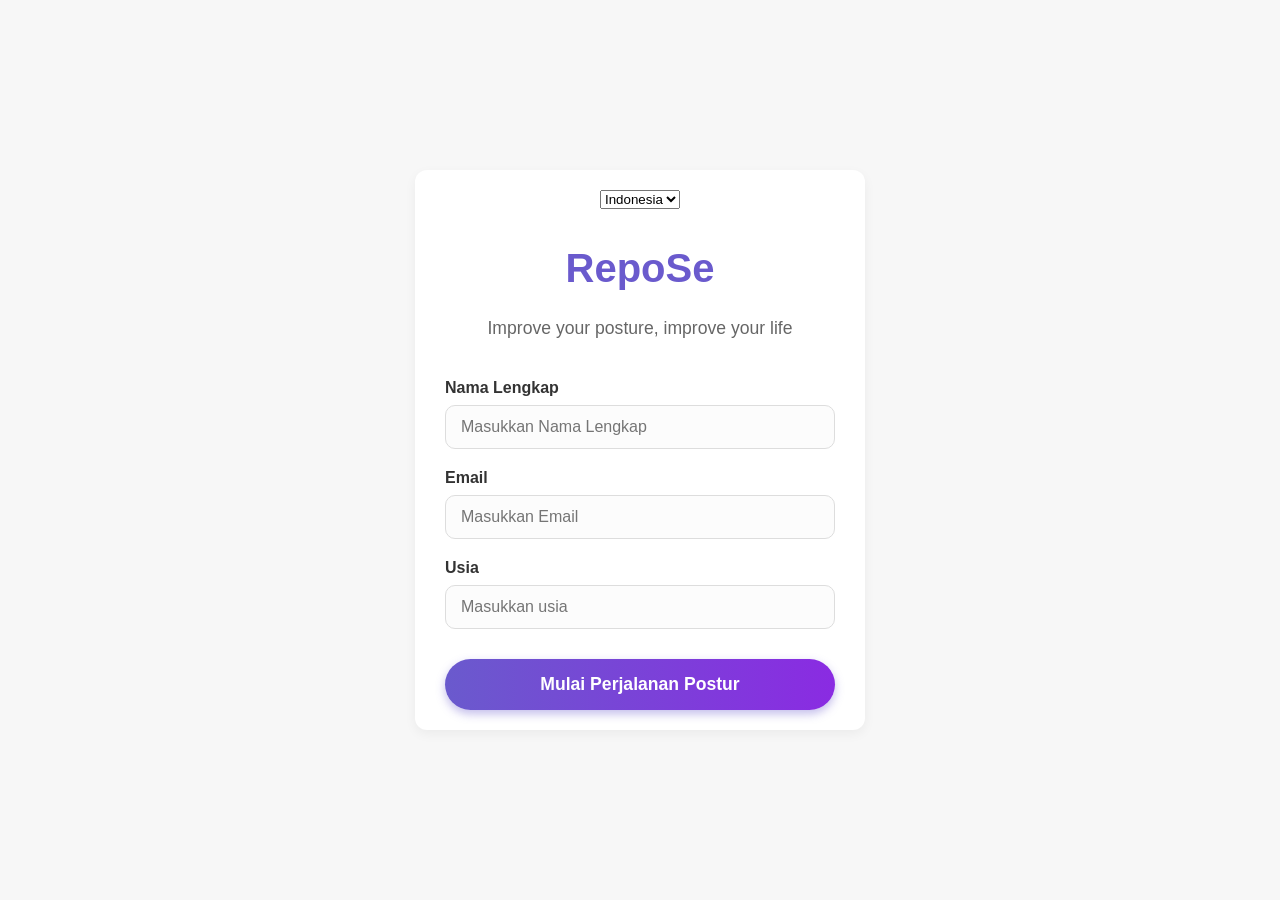
<file: index.html>
<!DOCTYPE html>
<html lang="id">
<head>
    <meta charset="UTF-8">
    <meta name="viewport" content="width=device-width, initial-scale=1.0">
    <title>RepoSe</title>
    <link rel="stylesheet" href="styles.css">
</head>
<body>

        <div class="page-container page-register">
        <div class="language-switcher">
            <select id="languageSelect">
                <option value="id">Indonesia</option>
                <option value="en">English</option>
            </select>
        </div>

        <header class="header-register">
            <h1>RepoSe</h1> 
            <p data-i18n="tagline">Improve your posture, improve your life</p>
        </header>

    <form class="form-container" id="registerForm">
        <label for="nama_lengkap" data-i18n="label_nama">Nama Lengkap</label>
        <input type="text" id="nama_lengkap" placeholder="Masukkan Nama Lengkap">

        <label for="email" data-i18n="label_email">Email</label>
        <input type="email" id="email" placeholder="Masukkan Email">

        <label>Usia</label>
        <input type="number" id="usia" placeholder="Masukkan usia" min="10" max="80" required>
        
        <button type="submit" class="btn-primary" data-i18n="btn_submit">
            Mulai Perjalanan Postur
        </button>
    </form>
</div>
    

    <script src="index.js"></script>

</body>
</html>
</file>
<file: styles.css>
body {
    font-family: -apple-system, BlinkMacSystemFont, 'Segoe UI', Roboto, Oxygen, Ubuntu, Cantarell, 'Open Sans', 'Helvetica Neue', sans-serif;
    margin: 0;
    padding: 0;
    background-color: #f7f7f7;
    color: #333;
    display: flex;
    justify-content: center;
    align-items: center;
    min-height: 100vh;
}

.page-container {
    width: 90%;
    max-width: 450px;
    padding: 20px 30px;
    box-sizing: border-box;
    background-color: white;
    border-radius: 12px;
    box-shadow: 0 4px 12px rgba(0, 0, 0, 0.05);
}

.btn-primary {
    width: 100%;
    padding: 15px;
    border: none;
    border-radius: 30px;
    font-size: 1.1em;
    font-weight: bold;
    color: white;
    background: linear-gradient(to right, #6a5acd, #8a2be2); 
    cursor: pointer;
    margin-top: 30px;
    box-shadow: 0 4px 10px rgba(106, 90, 205, 0.4);
    transition: background 0.3s;
}

.btn-primary:hover {
    opacity: 0.9;
}

.page-register {
    text-align: center;
}

.header-register {
    margin-bottom: 40px;
    padding-top: 10px;
}

.header-register h1 {
    font-size: 2.5em;
    color: #6a5acd;
    font-weight: 800;
}

.header-register p {
    color: #666;
    font-size: 1.1em;
    margin-top: 5px;
}

.form-container {
    text-align: left;
}

.form-container label {
    display: block;
    margin-top: 20px;
    margin-bottom: 8px;
    font-weight: bold;
    color: #333;
}

.form-container input {
    width: 100%;
    padding: 12px 15px;
    border: 1px solid #ddd;
    border-radius: 10px;
    font-size: 1em;
    box-sizing: border-box;
    background-color: #fcfcfc;
    transition: border-color 0.3s;
}

.form-container input:focus {
    border-color: #6a5acd;
    outline: none;
    box-shadow: 0 0 0 2px rgba(106, 90, 205, 0.2);
}
</file>
<file: scandesktop_styles.css>
/* =========================
   RESET DASAR
========================= */
* {
    box-sizing: border-box;
    margin: 0;
    padding: 0;
}

body {
    font-family: 'Roboto', sans-serif;
    min-height: 100vh;
    background-color: #f0f0f0;
    display: flex;
    justify-content: center;
}

/* =========================
   CONTAINER APP
========================= */
.app-container {
    width: 100%;
    max-width: 450px;
    min-height: 100vh;
    background-color: #a0e0ff;
    padding: 20px;
    display: flex;
    flex-direction: column;
}

/* =========================
   DISPLAY SECTION
========================= */
.meter-display {
    flex: 1;
    display: flex;
    flex-direction: column;
    align-items: center;
    text-align: center;
}

.meter-title {
    font-size: 18px;
    margin-top: 10px;
    font-weight: 700;
    color: #2c3e50;
}

/* subtitle (opsional) */
.meter-subtitle {
    font-size: 12px;
    color: #555;
    margin-top: 4px;
    margin-bottom: 6px;
}

.measurement-value {
    font-size: 60px;
    font-weight: 700;
    margin: 10px 0 10px 0;
    color: #2c3e50;
}

/* =========================
   KETERANGAN ARAH
========================= */
.direction-labels {
    width: 300px;
    display: flex;
    justify-content: space-between;
    font-size: 12px;
    font-weight: 600;
    color: #555;
    margin-bottom: 10px;
}

/* =========================
   ARC METER
========================= */
.meter-arc-container {
    position: relative;
    width: 300px;
    height: 150px;
    overflow: hidden;
    margin-bottom: 20px;
}

.meter-arc {
    position: absolute;
    bottom: 0;
    left: 50%;
    transform: translateX(-50%) rotate(180deg);
    width: 300px;
    height: 300px;
    border-radius: 50%;
    border: 3px solid #444;
    border-color: #444 #444 transparent #444;
}

/* Scale Lines */
.scale-line {
    position: absolute;
    top: 50%;
    left: 50%;
    width: 2px;
    height: 15px;
    background: #444;
    transform: translate(-50%, -50%) rotate(var(--i)) translateY(140px);
}

.scale-line.major {
    height: 20px;
}

/* Labels */
.scale-labels {
    position: absolute;
    width: 100%;
    height: 100%;
}

.scale-labels .label-pos {
    position: absolute;
    top: 50%;
    left: 50%;
    font-size: 12px;
    font-weight: 700;
    color: #333;
    transform: translate(-50%, -50%) rotate(var(--i)) translateY(115px) rotate(calc(var(--i) * -1));
}

/* Needle */
.meter-needle {
    position: absolute;
    top: 110px;
    left: 50%;
    width: 4px;
    height: 110px;
    background: #c0392b; /* merah medis */
    transform-origin: top center;
    transform: rotate(0deg);
    transition: transform 0.25s ease-out;
}

/* =========================
   BUTTONS
========================= */
.action-buttons-main {
    margin-top: 20px;
    display: flex;
    flex-direction: column;
    align-items: center;
    gap: 10px;
}

.action-button {
    background: #fff;
    border: 1px solid #999;
    border-radius: 8px;
    cursor: pointer;
    font-weight: 700;
    transition: 0.2s;
}

.action-button:hover {
    transform: scale(1.05);
}

.action-button.large {
    padding: 12px 20px;
    width: 100%;
    max-width: 240px;
}

.action-button.small {
    padding: 8px 16px;
    font-size: 13px;
    opacity: 0.7;
}

.action-button.small:hover {
    opacity: 1;
}

/* =========================
   BOTTOM NAV
========================= */
.bottom-nav {
    position: fixed;
    bottom: 0;
    left: 0;
    right: 0;
    max-width: 450px;
    margin: auto;
    height: 70px;
    background: #fff;
    display: flex;
    justify-content: center;
    align-items: center;
    box-shadow: 0 -2px 10px rgba(0,0,0,0.1);
    border-top-left-radius: 15px;
    border-top-right-radius: 15px;
}

/* NAV ITEM */
.nav-item {
    display: flex;
    flex-direction: column;
    align-items: center;
    justify-content: center;
    text-decoration: none;
    font-size: 12px;
    color: #888;
    position: relative;
    width: 80px;
}

/* ICON WRAPPER */
.nav-icon-wrapper {
    position: relative;
    display: flex;
    justify-content: center;
    align-items: center;
}

/* ICON */
.nav-icon {
    font-size: 24px;
}

/* LOCK ICON */
.lock-icon {
    position: absolute;
    top: 50%;
    left: 50%;
    transform: translate(-50%, -50%);
    font-size: 14px;
    background: white;
    border-radius: 50%;
    padding: 2px;
    transition: all 0.3s ease;
    z-index: 2;
}

/* LOCKED STATE */
.nav-item.locked {
    opacity: 0.6;
    pointer-events: none;
}

/* UNLOCKED STATE */
.nav-item.unlocked {
    color: #007bff;
    text-shadow: 0 0 8px rgba(0,123,255,0.6);
}

/* UNLOCK ANIMATION */
.unlocking {
    animation: unlockAnim 0.5s ease forwards;
}

@keyframes unlockAnim {
    0% {
        transform: translate(-50%, -50%) scale(1);
        opacity: 1;
    }
    50% {
        transform: translate(-50%, -50%) scale(1.6);
        opacity: 1;
    }
    100% {
        transform: translate(-50%, -50%) scale(0);
        opacity: 0;
    }
}

/* =========================
   RESULT PANEL
========================= */
.result-panel {
    position: fixed;
    bottom: 0;
    left: 50%;
    transform: translateX(-50%) translateY(100%);
    width: 100%;
    max-width: 450px;
    background: #ffffff;
    padding: 25px;
    border-top-left-radius: 25px;
    border-top-right-radius: 25px;
    box-shadow: 0 -5px 20px rgba(0,0,0,0.2);
    text-align: center;
    transition: transform 0.4s ease;
    z-index: 999;
}

.result-panel.show {
    transform: translateX(-50%) translateY(0);
}

.result-panel h2 {
    font-size: 18px;
    margin-bottom: 15px;
}

.result-angle {
    font-size: 48px;
    font-weight: 700;
    margin-bottom: 10px;
}

.result-status {
    font-size: 16px;
    font-weight: 600;
    margin-bottom: 20px;
}

.result-close {
    padding: 10px 20px;
    border-radius: 10px;
    border: none;
    background: #007bff;
    color: #fff;
    font-weight: 700;
    cursor: pointer;
    transition: 0.2s;
}

.result-close:hover {
    transform: scale(1.05);
}

/* =========================
   STATUS WARNA DINAMIS
========================= */
.result-status.normal {
    color: #28a745;
}

.result-status.warning {
    color: #ffc107;
}

.result-status.danger {
    color: #dc3545;
}

/* =========================
   LANDSCAPE OPTIMIZATION
========================= */
@media screen and (orientation: landscape) {

    .meter-arc-container {
        width: 350px;
        height: 170px;
    }

    .meter-arc {
        width: 350px;
        height: 350px;
    }

    .meter-needle {
        height: 130px;
        top: 120px;
    }

    .measurement-value {
        font-size: 70px;
    }

    .direction-labels {
        width: 350px;
    }
}
</file>
